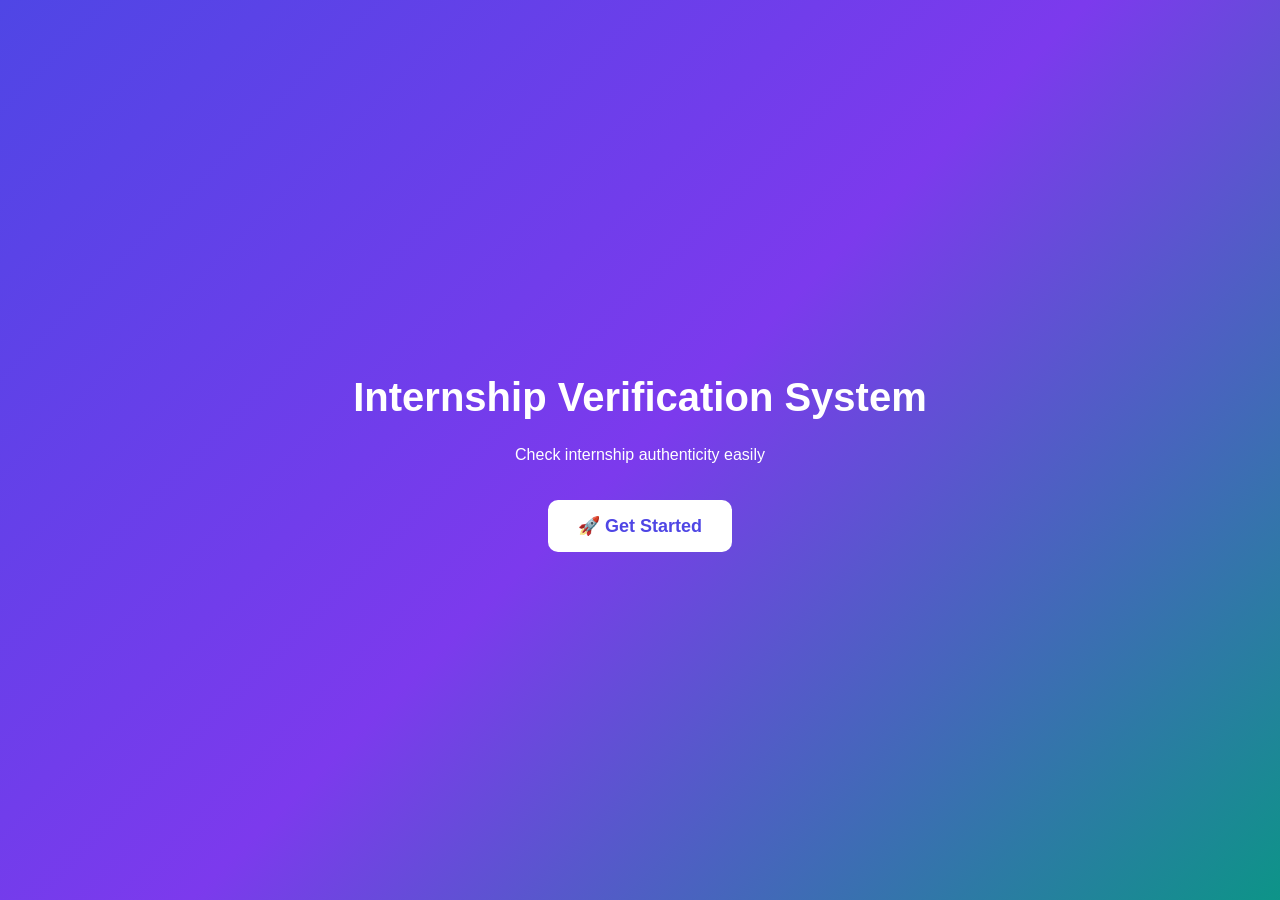
<file: landing.html>
<!DOCTYPE html>
<html>
<head>
    <title>Internship System</title>

    <style>
        body {
            margin: 0;
            height: 100vh;
            display: flex;
            justify-content: center;
            align-items: center;
            background: linear-gradient(135deg, #4f46e5, #7c3aed, #0d9488);
            font-family: Arial;
            color: white;
            text-align: center;
        }

        .box {
            padding: 40px;
        }

        h1 {
            font-size: 40px;
        }

        .btn {
            margin-top: 20px;
            padding: 15px 30px;
            border: none;
            background: white;
            color: #4f46e5;
            font-size: 18px;
            border-radius: 10px;
            cursor: pointer;
            font-weight: bold;
            text-decoration: none;
            display: inline-block;
        }

        .btn:hover {
            background: #e5e7eb;
        }
    </style>
</head>

<body>

<div class="box">

    <h1>Internship Verification System</h1>
    <p>Check internship authenticity easily</p>

    <a href="/form" class="btn">🚀 Get Started</a>

</div>

</body>
</html>
</file>
